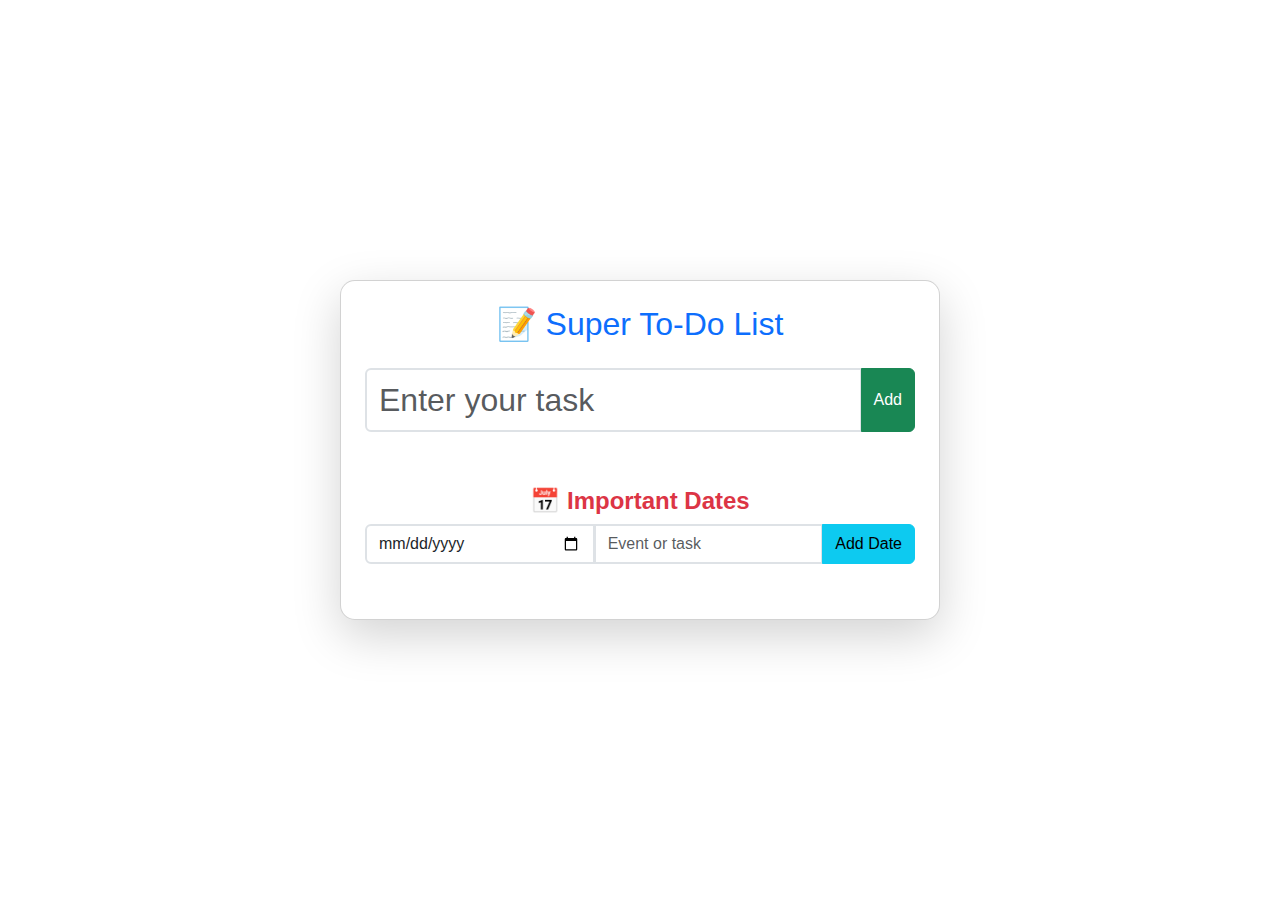
<file: index.html>
<!DOCTYPE html>
<html lang="en">
<head>
  <meta charset="UTF-8" />
  <meta name="viewport" content="width=device-width, initial-scale=1.0" />
  <title>Super To-Do List</title>
  <link rel="stylesheet" href="https://cdn.jsdelivr.net/npm/bootstrap@5.3.2/dist/css/bootstrap.min.css">
  <link rel="stylesheet" href="todo.css"> 
</head>
<body>
  <div id="root"></div>

  <script src="todo.js"></script>
</body>
</html>
</file>
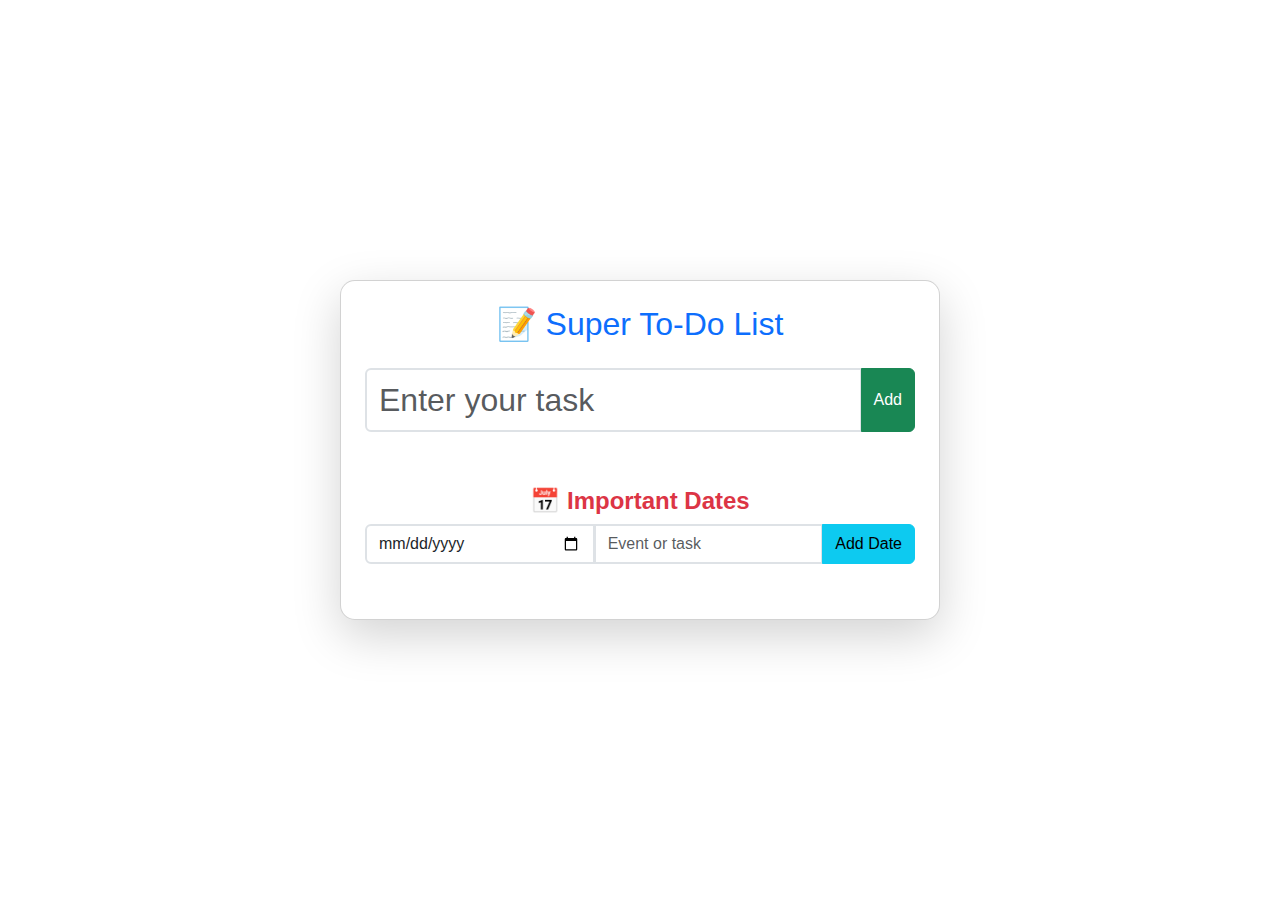
<file: todo.html>
<!DOCTYPE html>
<html lang="en">
<head>
  <meta charset="UTF-8" />
  <meta name="viewport" content="width=device-width, initial-scale=1.0" />
  <title>Super To-Do List</title>
  <link rel="stylesheet" href="https://cdn.jsdelivr.net/npm/bootstrap@5.3.2/dist/css/bootstrap.min.css">
  <link rel="stylesheet" href="todo.css"> 
</head>
<body>
  <div id="root"></div>

  <script src="todo.js"></script>
</body>
</html>
</file>
<file: todo.css>
body {
  /* background: linear-gradient(135deg, #e0f7fa, #e1bee7); */
  font-family: 'Segoe UI', sans-serif;
  margin: 0;
  padding: 0;
  background-image: url("https://images.pexels.com/photos/1287142/pexels-photo-1287142.jpeg?auto=compress&cs=tinysrgb&w=600");
  background-repeat: no-repeat;
  background-size: cover;
}

#root {
  display: grid;
  place-items: center;
  height: 100vh;
}

.card {
  width: 100%;
  max-width: 600px;
  animation: fadeIn 1s ease-in-out;
  border-radius: 15px;
}

@keyframes fadeIn {
  from { opacity: 0; transform: translateY(-20px); }
  to { opacity: 1; transform: translateY(0); }
}

.todo-list {
  display: flex;
  flex-direction: column;
  gap: 10px;
  margin-top: 15px;
}

.todo-item {
  display: grid;
  grid-template-columns: 1fr auto auto auto;
  align-items: center;
  padding: 10px;
  background: #ffffff;
  border-radius: 10px;
  box-shadow: 0 2px 5px rgba(0, 0, 0, 0.1);
  transition: all 0.3s ease;
}

.todo-item.done span {
  text-decoration: line-through;
  color: gray;
}

button {
  margin-left: 5px;
}

/* Heading for Important Dates */
h4.text-danger {
  font-weight: bold;
  margin-top: 30px;
  animation: popIn 0.5s ease-in-out;
}

/* Smooth animation for title */
@keyframes popIn {
  from {
    opacity: 0;
    transform: scale(0.95);
  }
  to {
    opacity: 1;
    transform: scale(1);
  }
}

/* Styling for the date input group */
.input-group input[type="date"],
.input-group input[type="text"] {
  border: 2px solid #dee2e6;
  transition: border-color 0.3s ease;
}

.input-group input[type="date"]:focus,
.input-group input[type="text"]:focus {
  border-color: #17a2b8;
  box-shadow: 0 0 5px rgba(23, 162, 184, 0.5);
}

/* Date list styling similar to To-Do items */
.todo-list .todo-item {
  background-color: #fff8e1; /* light yellow background for dates */
  border-left: 5px solid #ff9800;
}

.todo-list .todo-item span {
  font-weight: 500;
  font-size: 1rem;
}

/* Hover effect */
.todo-list .todo-item:hover {
  background-color: #fff3cd;
  transform: scale(1.01);
}

/* Button transition effects */
button {
  transition: all 0.3s ease;
}

button:hover {
  transform: scale(1.05);
  opacity: 0.9;
}
</file>
